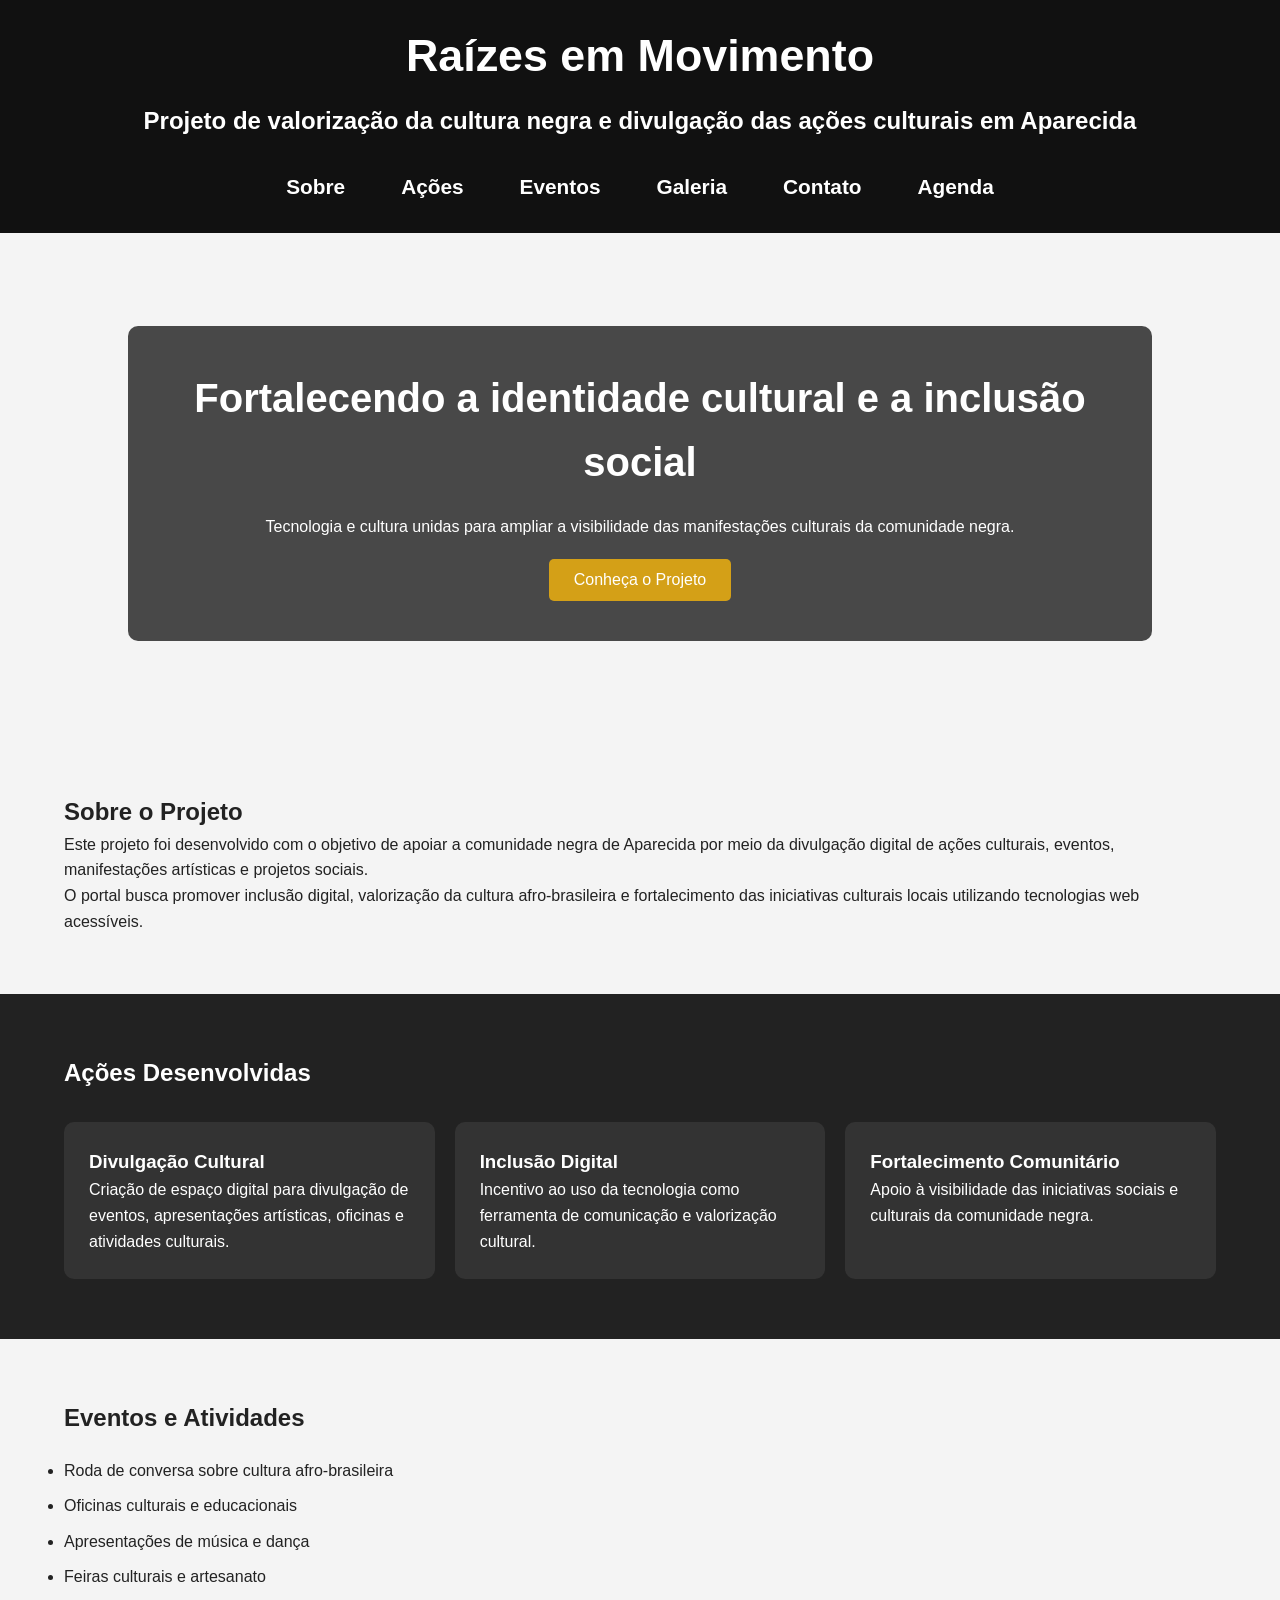
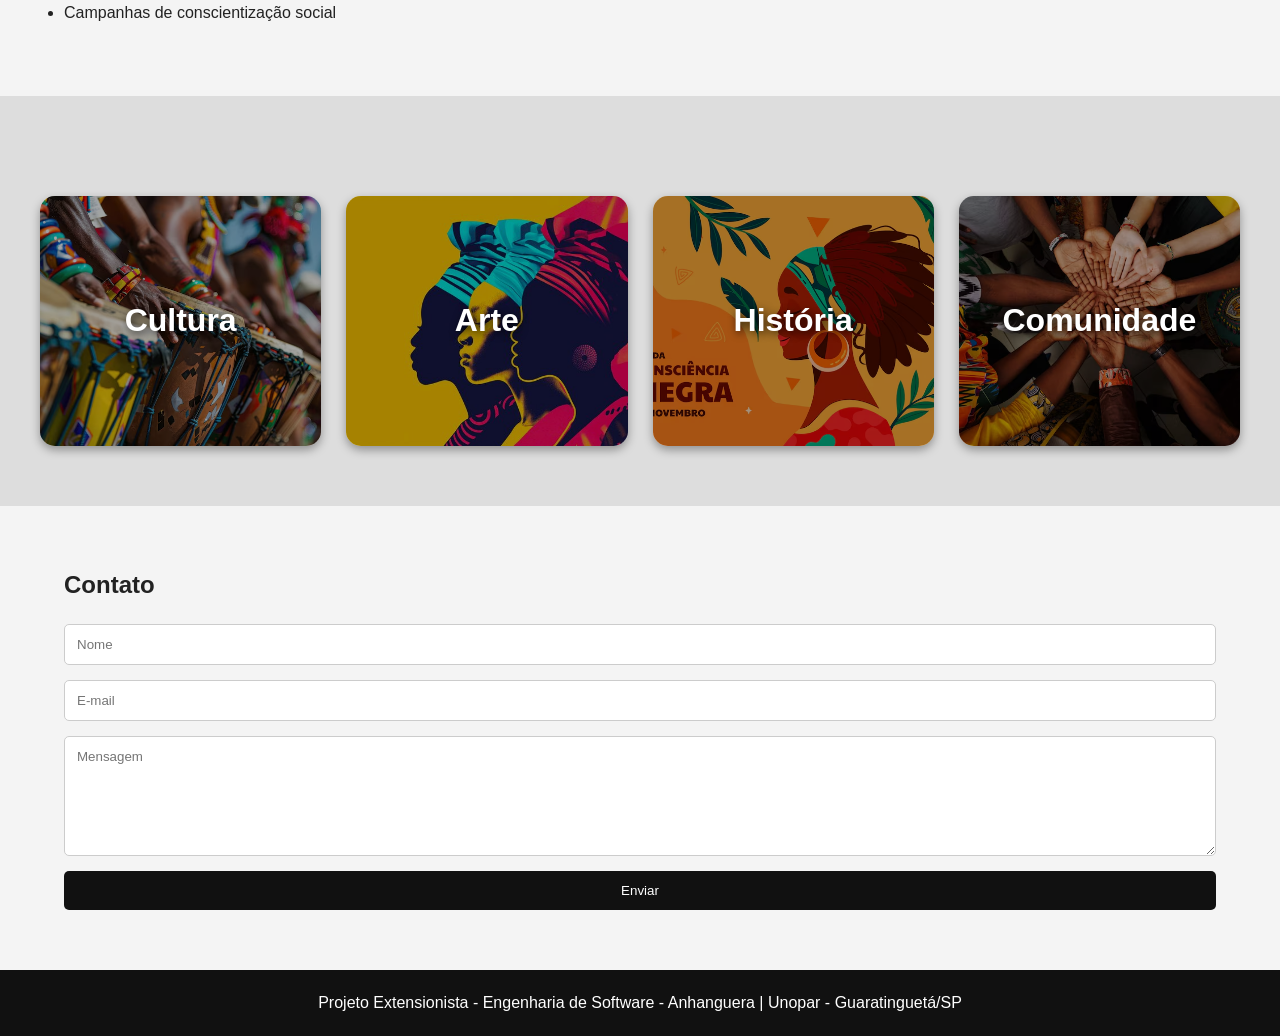
<file: index.html>
<!doctype html>
<html lang="pt-BR">
  <head>
    <meta charset="UTF-8" />
    <meta name="viewport" content="width=device-width, initial-scale=1.0" />
    <title>Raízes em Movimento - Cultura Negra em Aparecida</title>
    <link rel="stylesheet" href="./css/style.css" />
  </head>
  <body>
    <header>
      <div class="container">
        <h1>Raízes em Movimento</h1>
        <p>
          <h2>Projeto de valorização da cultura negra e divulgação das ações culturais em Aparecida</h2>          
        </p>

        <nav>          
          <a href="#sobre">Sobre</a>
          <a href="#acoes">Ações</a>
          <a href="#eventos">Eventos</a>
          <a href="#galeria">Galeria</a>
          <a href="#contato">Contato</a>          
          <a href="agenda.html" target="_blank">Agenda</a>
        </nav>
      </div>
    </header>

    <section class="banner">
      <div class="overlay">
        <h2>Fortalecendo a identidade cultural e a inclusão social</h2>
        <p>
          Tecnologia e cultura unidas para ampliar a visibilidade das
          manifestações culturais da comunidade negra.
        </p>
        <button onclick="mostrarMensagem()">Conheça o Projeto</button>
      </div>
    </section>

    <section id="sobre" class="container section">
      <h2>Sobre o Projeto</h2>
      <p>
        Este projeto foi desenvolvido com o objetivo de apoiar a comunidade
        negra de Aparecida por meio da divulgação digital de ações culturais,
        eventos, manifestações artísticas e projetos sociais.
      </p>

      <p>
        O portal busca promover inclusão digital, valorização da cultura
        afro-brasileira e fortalecimento das iniciativas culturais locais
        utilizando tecnologias web acessíveis.
      </p>
    </section>

    <section id="acoes" class="section dark-section">
      <div class="container">
        <h2>Ações Desenvolvidas</h2>

        <div class="cards">
          <div class="card">
            <h3>Divulgação Cultural</h3>
            <p>
              Criação de espaço digital para divulgação de eventos,
              apresentações artísticas, oficinas e atividades culturais.
            </p>
          </div>

          <div class="card">
            <h3>Inclusão Digital</h3>
            <p>
              Incentivo ao uso da tecnologia como ferramenta de comunicação e
              valorização cultural.
            </p>
          </div>

          <div class="card">
            <h3>Fortalecimento Comunitário</h3>
            <p>
              Apoio à visibilidade das iniciativas sociais e culturais da
              comunidade negra.
            </p>
          </div>
        </div>
      </div>
    </section>

    <section id="eventos" class="container section">
      <h2>Eventos e Atividades</h2>

      <ul class="eventos">
        <li>Roda de conversa sobre cultura afro-brasileira</li>
        <li>Oficinas culturais e educacionais</li>
        <li>Apresentações de música e dança</li>
        <li>Feiras culturais e artesanato</li>
        <li>Campanhas de conscientização social</li>
      </ul>
    </section>

    <section id="galeria" class="section galeria">
      <div class="galeria-grid">
        <div class="foto">
          <img
            src="./imgs/cultura.jpeg"
            alt="Evento cultural afro-brasileiro"
          />

          <div class="texto-foto">
            <h3>Cultura</h3>
          </div>
        </div>

        <div class="foto">
          <img src="./imgs/arte.jpg" alt="Apresentação artística"/>

          <div class="texto-foto">
            <h3>Arte</h3>
          </div>
        </div>

        <div class="foto">
          <img
            src="./imgs/historia.jpeg"
            alt="História da cultura afro-brasileira"/>

          <div class="texto-foto">
            <h3>História</h3>
          </div>
        </div>

        <div class="foto">
          <img src="./imgs/comunidade.jpg" alt="Comunidade cultural" />
          <div class="texto-foto">
            <h3>Comunidade</h3>
          </div>
        </div>
      </div>
    </section>

    <section id="contato" class="container section">
      <h2>Contato</h2>

      <form id="formContato">
        <input type="text" placeholder="Nome" required />
        <input type="email" placeholder="E-mail" required />
        <textarea placeholder="Mensagem" required></textarea>
        <button type="submit">Enviar</button>
      </form>

      <p id="mensagem"></p>
    </section>

    <footer>
      <p>
        Projeto Extensionista - Engenharia de Software - Anhanguera | Unopar - Guaratinguetá/SP
      </p>
    </footer>

    <button id="btnTopo" title="Voltar ao topo">↑</button>

    <script src="./script/script.js"></script>
  </body>
</html>
</file>
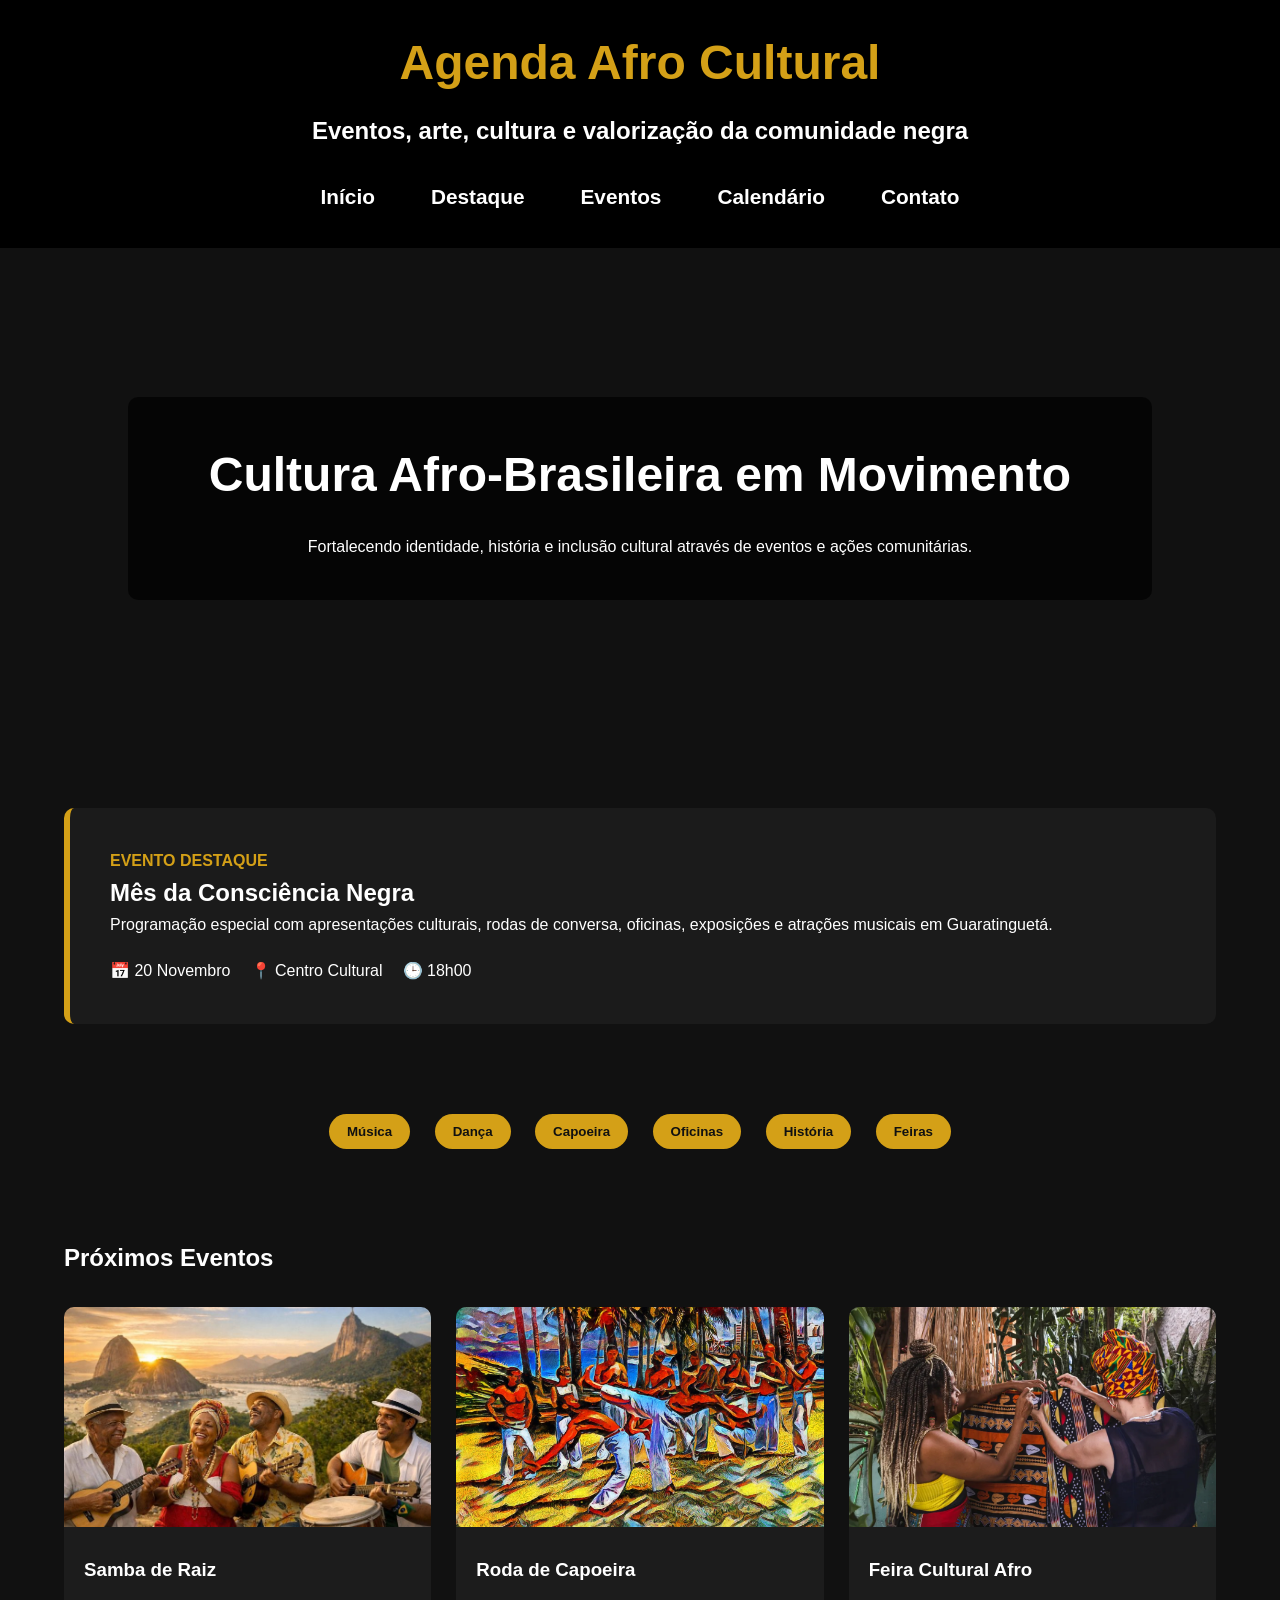
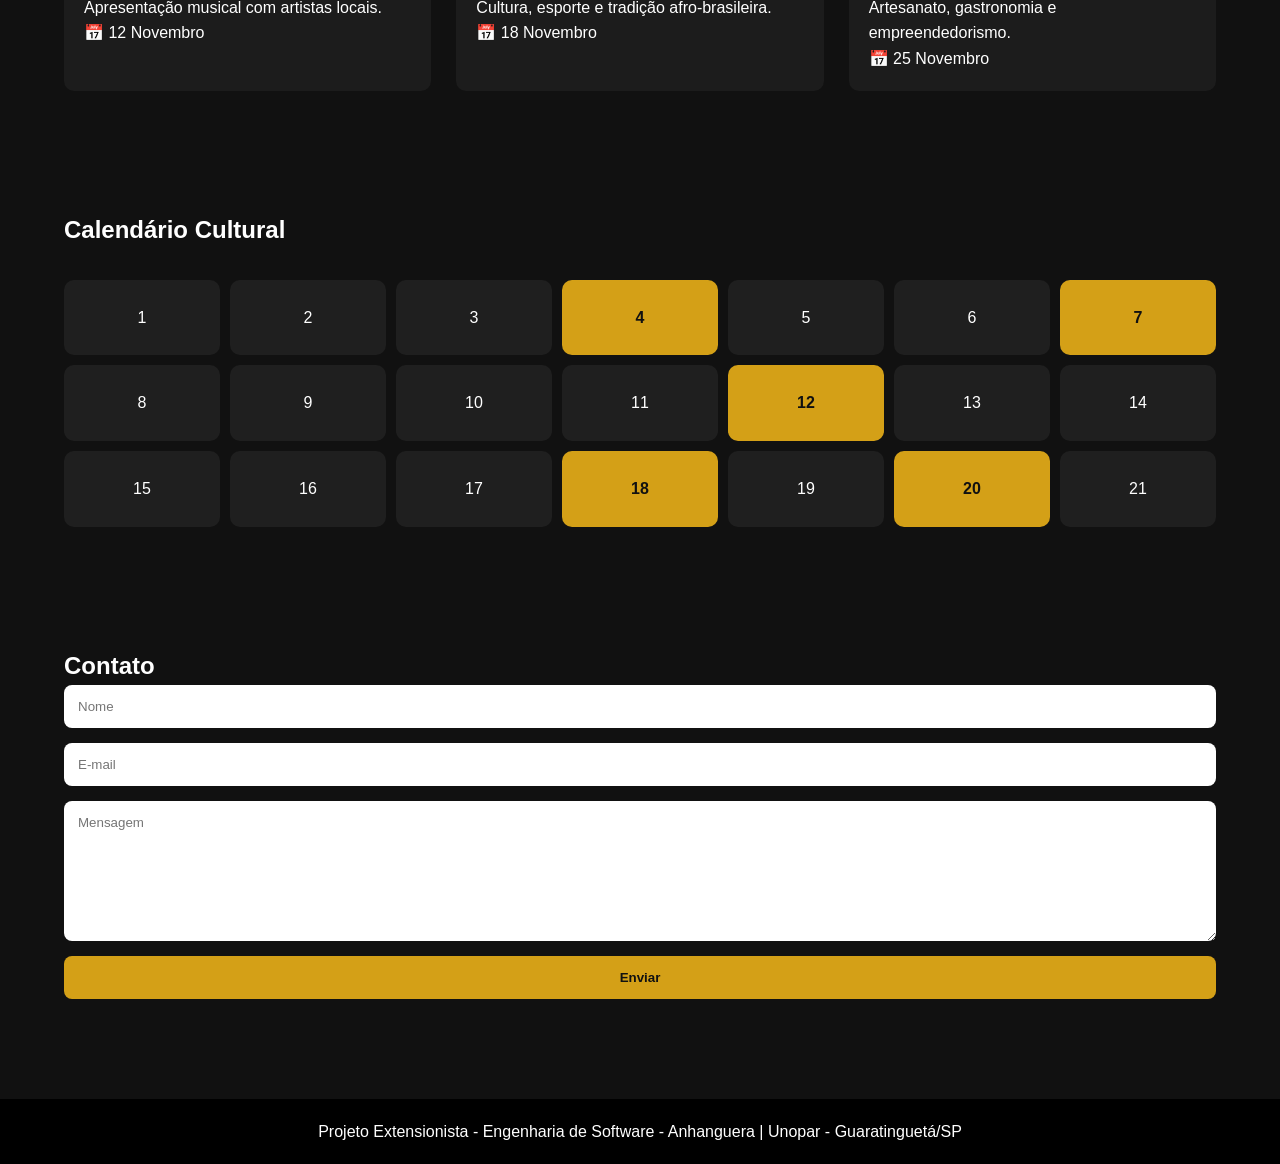
<file: agenda.html>
<!DOCTYPE html>
<html lang="pt-BR">
<head>
    <meta charset="UTF-8">
    <meta name="viewport" content="width=device-width, initial-scale=1.0">
    <title>Agenda Afro Cultural</title>
    <link rel="stylesheet" href="./css/agenda.css">
</head>
<body>

    <!-- HEADER -->
    <header>
        <div class="container">
            <h1>Agenda Afro Cultural</h1>
            <p>
                <h2>Eventos, arte, cultura e valorização da comunidade negra</h2>
            </p>
            <nav>
                <a href="index.html">Início</a>
                <a href="#destaque">Destaque</a>
                <a href="#eventos">Eventos</a>
                <a href="#calendario">Calendário</a>
                <a href="#contato">Contato</a>
            </nav>
        </div>
    </header>

    <!-- BANNER -->
    <section class="banner">
        <div class="overlay">
            <h2>Cultura Afro-Brasileira em Movimento</h2>
            <p>
                Fortalecendo identidade, história e inclusão cultural
                através de eventos e ações comunitárias.
            </p>
        </div>
    </section>

    <!-- EVENTO DESTAQUE -->
    <section id="destaque" class="destaque">
        <div class="container">
            <div class="destaque-card">
                <div class="destaque-info">
                    <span class="categoria">
                        EVENTO DESTAQUE
                    </span>
                    <h2>
                        Mês da Consciência Negra
                    </h2>

                    <p>
                        Programação especial com apresentações culturais,
                        rodas de conversa, oficinas, exposições e atrações
                        musicais em Guaratinguetá.
                    </p>

                    <div class="dados-evento">
                        <span>📅 20 Novembro</span>
                        <span>📍 Centro Cultural</span>
                        <span>🕒 18h00</span>
                    </div>
                </div>
            </div>
        </div>
    </section>

    <!-- FILTROS -->
    <section class="filtros">
        <div class="container">
            <button>Música</button>
            <button>Dança</button>
            <button>Capoeira</button>
            <button>Oficinas</button>
            <button>História</button>
            <button>Feiras</button>
        </div>
    </section>

    <!-- EVENTOS -->     
    <section id="eventos" class="eventos">
        <div class="container">
            <h2>Próximos Eventos</h2>
            <div class="eventos-grid">
                <div class="evento-card">
                    <img src="./imgs/samba.jpg">
                    <div class="evento-info">
                        <h3>Samba de Raiz</h3>
                        <p>
                            Apresentação musical com artistas locais.
                        </p>
                        <span>📅 12 Novembro</span>
                    </div>
                </div>

                <div class="evento-card">
                    <img src="./imgs/roda1.jpg">
                    <div class="evento-info">
                        <h3>Roda de Capoeira</h3>
                        <p>
                            Cultura, esporte e tradição afro-brasileira.
                        </p>
                        <span>📅 18 Novembro</span>
                    </div>
                </div>

                <div class="evento-card">
                    <img src="./imgs/feiraafro.jpg">
                    <div class="evento-info">
                        <h3>Feira Cultural Afro</h3>
                        <p>
                            Artesanato, gastronomia e empreendedorismo.
                        </p>
                        <span>📅 25 Novembro</span>
                    </div>
                </div>
            </div>
        </div>
    </section>

    <!-- CALENDÁRIO -->

    <section id="calendario" class="calendario">
        <div class="container">
            <h2>Calendário Cultural</h2>
            <div class="calendario-grid">

                <div class="dia">1</div>
                <div class="dia">2</div>
                <div class="dia">3</div>
                <div class="dia evento">4</div>
                <div class="dia">5</div>
                <div class="dia">6</div>
                <div class="dia evento">7</div>

                <div class="dia">8</div>
                <div class="dia">9</div>
                <div class="dia">10</div>
                <div class="dia">11</div>
                <div class="dia evento">12</div>
                <div class="dia">13</div>
                <div class="dia">14</div>

                <div class="dia">15</div>
                <div class="dia">16</div>
                <div class="dia">17</div>
                <div class="dia evento">18</div>
                <div class="dia">19</div>
                <div class="dia evento">20</div>
                <div class="dia">21</div>
            </div>
        </div>
    </section>

    <!-- CONTATO -->

    <section id="contato" class="contato">
        <div class="container">
            <h2>Contato</h2>
            <form>
                <input type="text" placeholder="Nome">
                <input type="email" placeholder="E-mail">
                <textarea placeholder="Mensagem"></textarea>
                <button type="submit">Enviar</button>
            </form>
        </div>
    </section>

    <!-- FOOTER -->
    <footer>
      <p>
        Projeto Extensionista - Engenharia de Software - Anhanguera | Unopar - Guaratinguetá/SP
      </p>
    </footer>

    <button id="btnTopo" title="Voltar ao topo">↑</button>

    <script src="./script/agenda.js"></script>
    
</body>
</html>
</file>
<file: css/style.css>
*{
    margin:0;
    padding:0;
    box-sizing:border-box;
    font-family: Arial, sans-serif;
}

body{
    background:#f4f4f4;
    color:#222;
    line-height:1.6;
}

.container{
    width:90%;
    max-width:1200px;
    margin:auto;
}

header{
    background:#111;
    color:white;
    padding:20px 0;
    text-align:center;
}

header h1{
    font-size:2.8rem;
    margin-bottom:10px;
}

nav{
    margin-top:20px;
    display:flex;
    justify-content:center;
    gap:20px;
    flex-wrap:wrap;
}

nav a{
    color:white;
    text-decoration:none;
    font-size:1.3rem;
    font-weight:bold;
    padding:10px 18px;
    border-radius:8px;
    transition:0.35s ease;
    position:relative;
    overflow:hidden;
}

nav a:hover{
    background:#d4a017;
    color:#111;
    transform:scale(1.08);
    box-shadow:0 4px 12px rgba(212,160,23,0.5);
}

nav a::before{
    content:'';
    position:absolute;
    top:0;
    left:-100%;
    width:100%;
    height:100%;
    background:rgba(255,255,255,0.2);
    transition:0.5s;
}

nav a:hover::before{
    left:100%;
}

.banner{
    background:url('https://images.unsplash.com/photo-1516280440614-37939bbacd81?q=80&w=1600&auto=format&fit=crop') center/cover;
    height:500px;
    display:flex;
    align-items:center;
    justify-content:center;
}

.overlay{
    background:rgba(0,0,0,0.7);
    color:white;
    padding:40px;
    text-align:center;
    border-radius:10px;
    width:80%;
}

.overlay h2{
    font-size:2.5rem;
    margin-bottom:20px;
}

.overlay button{
    margin-top:20px;
    padding:12px 25px;
    border:none;
    background:#d4a017;
    color:white;
    font-size:1rem;
    cursor:pointer;
    border-radius:5px;
}

.section{
    padding:60px 0;
}

.dark-section{
    background:#222;
    color:white;
}

.cards{
    display:grid;
    grid-template-columns:repeat(auto-fit,minmax(250px,1fr));
    gap:20px;
    margin-top:30px;
}

.card{
    background:#333;
    padding:25px;
    border-radius:10px;
}

.eventos{
    margin-top:20px;
}

.eventos li{
    margin-bottom:10px;
}

.galeria{
    background:#ddd;
}

.galeria-grid{
    display:grid;
    grid-template-columns:repeat(auto-fit,minmax(250px,1fr));
    gap:25px;
    margin-top:40px;
    padding:0 40px;
}

.foto{
    position:relative;
    width:100%;
    height:250px;
    overflow:hidden;
    border-radius:15px;
    box-shadow:0 4px 10px rgba(0,0,0,0.35);
    cursor:pointer;
}

.foto img{
    width:100%;
    height:100%;
    object-fit:cover;
    transition:0.5s;
}

.foto:hover img{
    transform:scale(1.1);
}

.texto-foto{
    position:absolute;
    top:0;
    left:0;
    width:100%;
    height:100%;
    display:flex;
    justify-content:center;
    align-items:center;
    background:rgba(0,0,0,0.35);
    opacity:1;
    transition:0.4s;
}

.texto-foto h3{
    color:white;
    font-size:2rem;
    font-weight:bold;
    text-shadow:2px 2px 8px rgba(0,0,0,0.8);
}

form{
    display:flex;
    flex-direction:column;
    gap:15px;
    margin-top:20px;
}

input, textarea{
    padding:12px;
    border:1px solid #ccc;
    border-radius:5px;
}

textarea{
    height:120px;
}

form button{
    padding:12px;
    background:#111;
    color:white;
    border:none;
    cursor:pointer;
    border-radius:5px;
}

footer{
    background:#111;
    color:white;
    text-align:center;
    padding:20px;
}

#btnTopo{
    position:fixed;
    bottom:25px;
    right:25px;
    width:50px;
    height:50px;
    border:none;
    border-radius:50%;
    background:#111;
    color:white;
    font-size:1.5rem;
    font-weight:bold;
    cursor:pointer;
    box-shadow:0 4px 10px rgba(0,0,0,0.3);
    opacity:0;
    visibility:hidden;
    transition:0.3s;
    z-index:999;
}

#btnTopo:hover{
    background:#d4a017;
    transform:scale(1.1);
}

#btnTopo.show{
    opacity:1;
    visibility:visible;
}

/* ========================= */
/* RESPONSIVIDADE MOBILE */
/* ========================= */

@media(max-width: 992px){

    header h1{
        font-size:2.2rem;
    }

    .overlay h2{
        font-size:2rem;
    }

    .overlay{
        width:90%;
        padding:30px;
    }

    nav{
        gap:12px;
    }

    nav a{
        font-size:1.1rem;
        padding:8px 14px;
    }

    .cards{
        grid-template-columns:1fr;
    }

    .galeria-grid{
        grid-template-columns:repeat(auto-fit,minmax(220px,1fr));
        padding:0 20px;
    }

}

/* ========================= */
/* CELULARES */
/* ========================= */

@media(max-width: 768px){

    header{
        padding:15px 0;
    }

    header h1{
        font-size:1.8rem;
    }

    header p{
        font-size:0.95rem;
        padding:0 10px;
    }

    nav{
        flex-direction:column;
        align-items:center;
        gap:10px;
    }

    nav a{
        width:80%;
        text-align:center;
    }

    .banner{
        height:420px;
    }

    .overlay{
        width:92%;
        padding:20px;
    }

    .overlay h2{
        font-size:1.5rem;
    }

    .overlay p{
        font-size:0.95rem;
    }

    .section{
        padding:40px 0;
    }

    .container{
        width:95%;
    }

    .cards{
        gap:15px;
    }

    .card{
        padding:20px;
    }

    .galeria-grid{
        grid-template-columns:1fr;
        padding:0 10px;
    }

    .foto{
        height:220px;
    }

    .texto-foto h3{
        font-size:1.5rem;
    }

    form{
        gap:12px;
    }

    input,
    textarea{
        font-size:1rem;
    }

    #btnTopo{
        width:45px;
        height:45px;
        font-size:1.2rem;
        bottom:15px;
        right:15px;
    }

}

/* ========================= */
/* CELULARES PEQUENOS */
/* ========================= */

@media(max-width: 480px){

    header h1{
        font-size:1.5rem;
    }

    .overlay h2{
        font-size:1.2rem;
    }

    .overlay p{
        font-size:0.9rem;
    }

    .overlay button{
        width:100%;
    }

    .foto{
        height:200px;
    }

    .texto-foto h3{
        font-size:1.3rem;
    }

    footer p{
        font-size:0.85rem;
        padding:0 10px;
    }

}
</file>
<file: css/agenda.css>
*{
    margin:0;
    padding:0;
    box-sizing:border-box;
    font-family:Arial, sans-serif;
}

body{
    background:#111;
    color:white;
    line-height:1.6;
}

.container{
    width:90%;
    max-width:1200px;
    margin:auto;
}

header{
    background:#000;
    padding:25px 0;
    text-align:center;
}

header h1{
    font-size:3rem;
    color:#d4a017;
}

header p{
    margin-top:10px;
}

nav{
    margin-top:20px;
    display:flex;
    justify-content:center;
    gap:20px;
    flex-wrap:wrap;
}

nav a{
    color:white;
    text-decoration:none;
    font-size:1.3rem;
    font-weight:bold;
    padding:10px 18px;
    border-radius:8px;
    transition:0.35s ease;
    position:relative;
    overflow:hidden;
}

nav a:hover{
    background:#d4a017;
    color:#111;
    transform:scale(1.08);
    box-shadow:0 4px 12px rgba(212,160,23,0.5);
}

nav a::before{
    content:'';
    position:absolute;
    top:0;
    left:-100%;
    width:100%;
    height:100%;
    background:rgba(255,255,255,0.2);
    transition:0.5s;
}

nav a:hover::before{
    left:100%;
}

.banner{
    height:500px;
    background: url('https://images.unsplash.com/photo-1516280440614-37939bbacd81?q=80&w=1600&auto=format&fit=crop') center/cover;    
    background-size:cover;
    background-position:center;
    display:flex;
    justify-content:center;
    align-items:center;
}

.overlay{
    background:rgba(0,0,0,0.7);
    color:white;
    padding:40px;
    text-align:center;
    border-radius:10px;
    width:80%;
}

.overlay h2{
    font-size:3rem;
    margin-bottom:20px;
}

.destaque{
    padding:60px 0;
}

.destaque-card{
    background:#1b1b1b;
    border-left:6px solid #d4a017;
    padding:40px;
    border-radius:10px;
}

.categoria{
    color:#d4a017;
    font-weight:bold;
}

.dados-evento{
    margin-top:20px;
    display:flex;
    gap:20px;
    flex-wrap:wrap;
}

.filtros{
    padding:20px 0;
    text-align:center;
}

.filtros button{
    padding:10px 18px;
    margin:10px;
    border:none;
    border-radius:30px;
    background:#d4a017;
    color:#111;
    font-weight:bold;
    cursor:pointer;
    transition:0.3s;
}

.filtros button:hover{
    transform:scale(1.05);
}

.eventos{
    padding:60px 0;
}

.eventos h2{
    margin-bottom:30px;
}

.eventos-grid{
    display:grid;
    grid-template-columns:repeat(auto-fit,minmax(280px,1fr));
    gap:25px;
}

.evento-card{
    background:#1c1c1c;
    border-radius:10px;
    overflow:hidden;
    transition:0.4s;
}

.evento-card:hover{
    transform:translateY(-8px);
}

.evento-card img{
    width:100%;
    height:220px;
    object-fit:cover;
}

.evento-info{
    padding:20px;
}

.evento-info h3{
    margin-bottom:10px;
}

.calendario{
    padding:60px 0;
}

.calendario h2{
    margin-bottom:30px;
}

.calendario-grid{
    display:grid;
    grid-template-columns:repeat(7,1fr);
    gap:10px;
}

.dia{
    background:#1f1f1f;
    padding:25px;
    text-align:center;
    border-radius:10px;
    transition:0.3s;
}

.dia:hover{
    transform:scale(1.05);
}

.evento{
    background:#d4a017;
    color:#111;
    font-weight:bold;
}

.contato{
    padding:60px 0;
}

form{
    display:flex;
    flex-direction:column;
    gap:15px;
}

input,
textarea{
    padding:14px;
    border:none;
    border-radius:8px;
}

textarea{
    height:140px;
}

button{
    padding:14px;
    border:none;
    background:#d4a017;
    color:#111;
    font-weight:bold;
    border-radius:8px;
    cursor:pointer;
}

footer{
    background:#000;
    text-align:center;
    padding:20px;
    margin-top:40px;
}

#btnTopo{
    position:fixed;
    bottom:25px;
    right:25px;
    width:50px;
    height:50px;
    border:none;
    border-radius:50%;
    background:#d4a017;
    color:#111;
    font-size:1.5rem;
    font-weight:bold;
    cursor:pointer;
    box-shadow:0 4px 10px rgba(0,0,0,0.4);
    opacity:0;
    visibility:hidden;
    transition:0.3s ease;
    z-index:999;
}

#btnTopo:hover{
    transform:scale(1.1);

    background:white;
}

#btnTopo.show{
    opacity:1;
    visibility:visible;
}

/* RESPONSIVO */

@media(max-width:768px){

    header h1{
        font-size:2rem;
    }

    .overlay h2{
        font-size:2rem;
    }

    nav{
        flex-direction:column;
    }

    .calendario-grid{
        grid-template-columns:repeat(3,1fr);
    }

}

/* ========================= */
/* RESPONSIVIDADE TABLET */
/* ========================= */

@media(max-width: 992px){

    header h1{
        font-size:2.4rem;
    }

    .overlay h2{
        font-size:2.2rem;
    }

    .overlay{
        width:90%;
    }

    nav{
        gap:12px;
    }

    nav a{
        font-size:1.1rem;
        padding:8px 14px;
    }

    .eventos-grid{
        grid-template-columns:repeat(auto-fit,minmax(240px,1fr));
    }

    .calendario-grid{
        grid-template-columns:repeat(4,1fr);
    }

}

/* ========================= */
/* RESPONSIVIDADE MOBILE */
/* ========================= */

@media(max-width:768px){

    header{
        padding:20px 0;
    }

    header h1{
        font-size:2rem;
    }

    header p{
        font-size:0.95rem;
        padding:0 10px;
    }

    nav{
        flex-direction:column;
        align-items:center;
        gap:10px;
    }

    nav a{
        width:80%;
        text-align:center;
    }

    .banner{
        height:420px;
    }

    .overlay{
        width:92%;
    }

    .overlay h2{
        font-size:1.7rem;
    }

    .overlay p{
        font-size:0.95rem;
    }

    .destaque-card{
        padding:25px;
    }

    .dados-evento{
        flex-direction:column;
        gap:10px;
    }

    .filtros button{
        width:100%;
        max-width:280px;
    }

    .eventos{
        padding:40px 0;
    }

    .eventos-grid{
        grid-template-columns:1fr;
    }

    .evento-card img{
        height:220px;
    }

    .calendario-grid{
        grid-template-columns:repeat(3,1fr);
        gap:8px;
    }

    .dia{
        padding:18px;
        font-size:0.95rem;
    }

    .contato{
        padding:40px 0;
    }

    input,
    textarea{
        font-size:1rem;
    }

    footer p{
        font-size:0.9rem;
        padding:0 10px;
    }

}

/* ========================= */
/* CELULARES PEQUENOS */
/* ========================= */

@media(max-width:480px){

    header h1{
        font-size:1.6rem;
    }

    .overlay h2{
        font-size:1.3rem;
    }

    .overlay p{
        font-size:0.9rem;
    }

    .banner{
        height:360px;
    }

    .destaque-card{
        padding:20px;
    }

    .destaque-card h2{
        font-size:1.4rem;
    }

    .eventos h2,
    .calendario h2,
    .contato h2{
        font-size:1.5rem;
    }

    .evento-info h3{
        font-size:1.2rem;
    }

    .calendario-grid{
        grid-template-columns:repeat(2,1fr);
    }

    .dia{
        padding:15px;
    }

    button{
        width:100%;
    }

}
</file>
